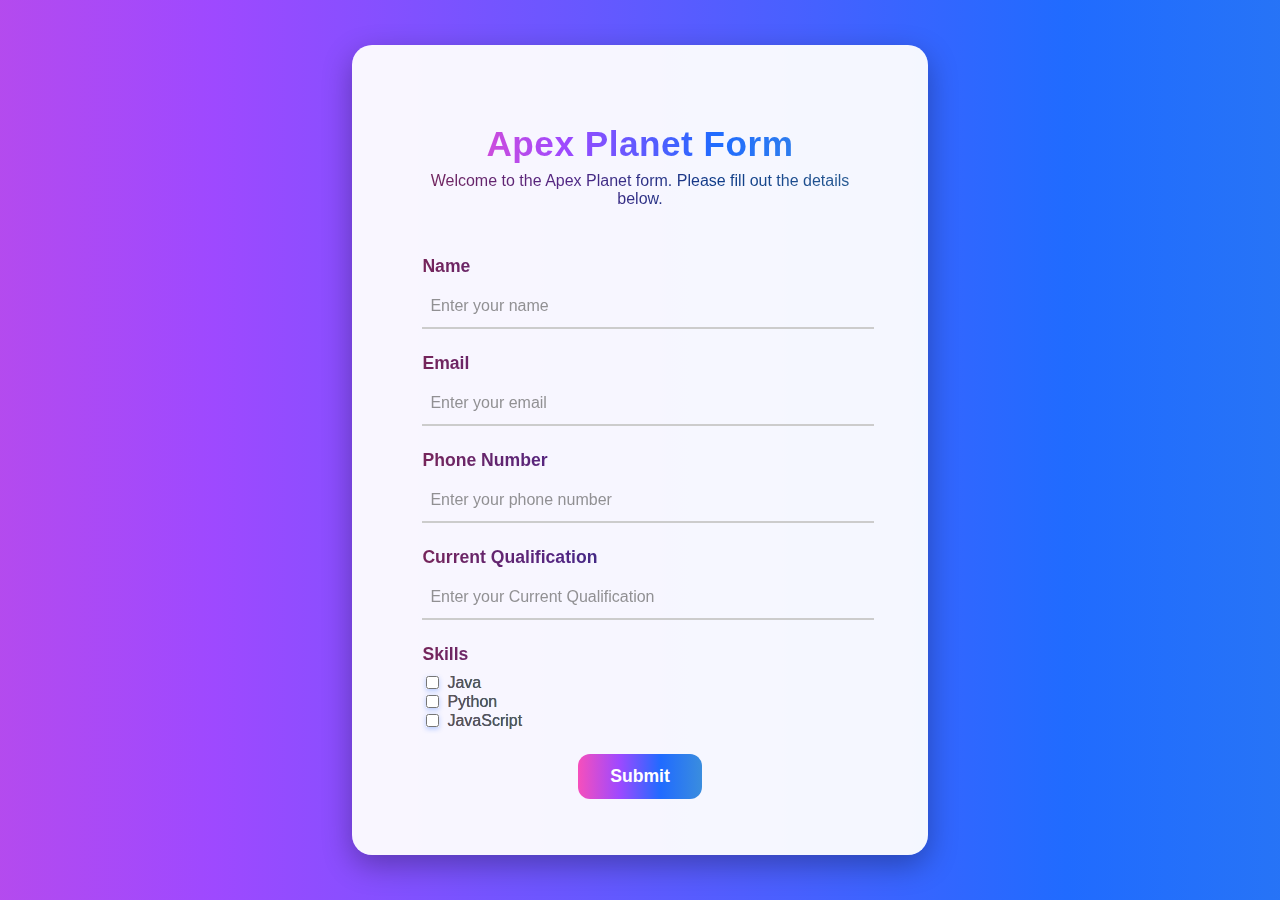
<file: index.html>
<!DOCTYPE html>
<html lang="en">
<head>
    <meta charset="UTF-8">
    <meta name="viewport" content="width=device-width, initial-scale=1.0">
    <title>Apex Planet Task - 2</title>
    <link rel="stylesheet" href="style.css">
</head>
<body>
    <div class="container">
        <header class="form-header">
            <h1>Apex Planet Form</h1>
            <p>Welcome to the Apex Planet form. Please fill out the details below.</p>
        </header>
        <div class="form-container">
            <form action="todo.html" method="GET">
                <div class="form-group">
                    <label for="name">Name</label>
                    <input type="text" id="name" name="name" placeholder="Enter your name" required>
                </div>
                <div class="form-group">
                    <label for="email">Email</label>
                    <input type="email" id="email" name="email" placeholder="Enter your email" required>
                </div>
                <div class="form-group">
                    <label for="phone number">Phone Number</label>
                    <input type="tel" id="phone number" name="phone number" placeholder="Enter your phone number" required>
                </div>
                <div class="form-group">
                    <label for="current qualification">Current Qualification</label>
                    <input list="Current Qualification"  name="Current Qualification" placeholder="Enter your Current Qualification" required>
                    <datalist id="Current Qualification">
                        <option value="student">
                        <option value="Fresher">
                        <option value="employed">
                        <option value="Other">
                    </datalist>
                </div>
                <div class="form-group">
                    <label>Skills</label>
                    <div class="checkbox-group">
                        <div class="checkbox-item">
                            <input type="checkbox" id="skill1" name="skills" value="Java">
                            <label for="skill1">Java</label>
                        </div>
                        <div class="checkbox-item">
                            <input type="checkbox" id="skill2" name="skills" value="Python">
                            <label for="skill2">Python</label>
                        </div>
                        <div class="checkbox-item">
                            <input type="checkbox" id="skill3" name="skills" value="JavaScript">
                            <label for="skill3">JavaScript</label>
                    </div>
                    </div>
                </div>
                <button type="submit">Submit</button>
            </form>
        </div>
    </div>
</body>
</html>
</file>
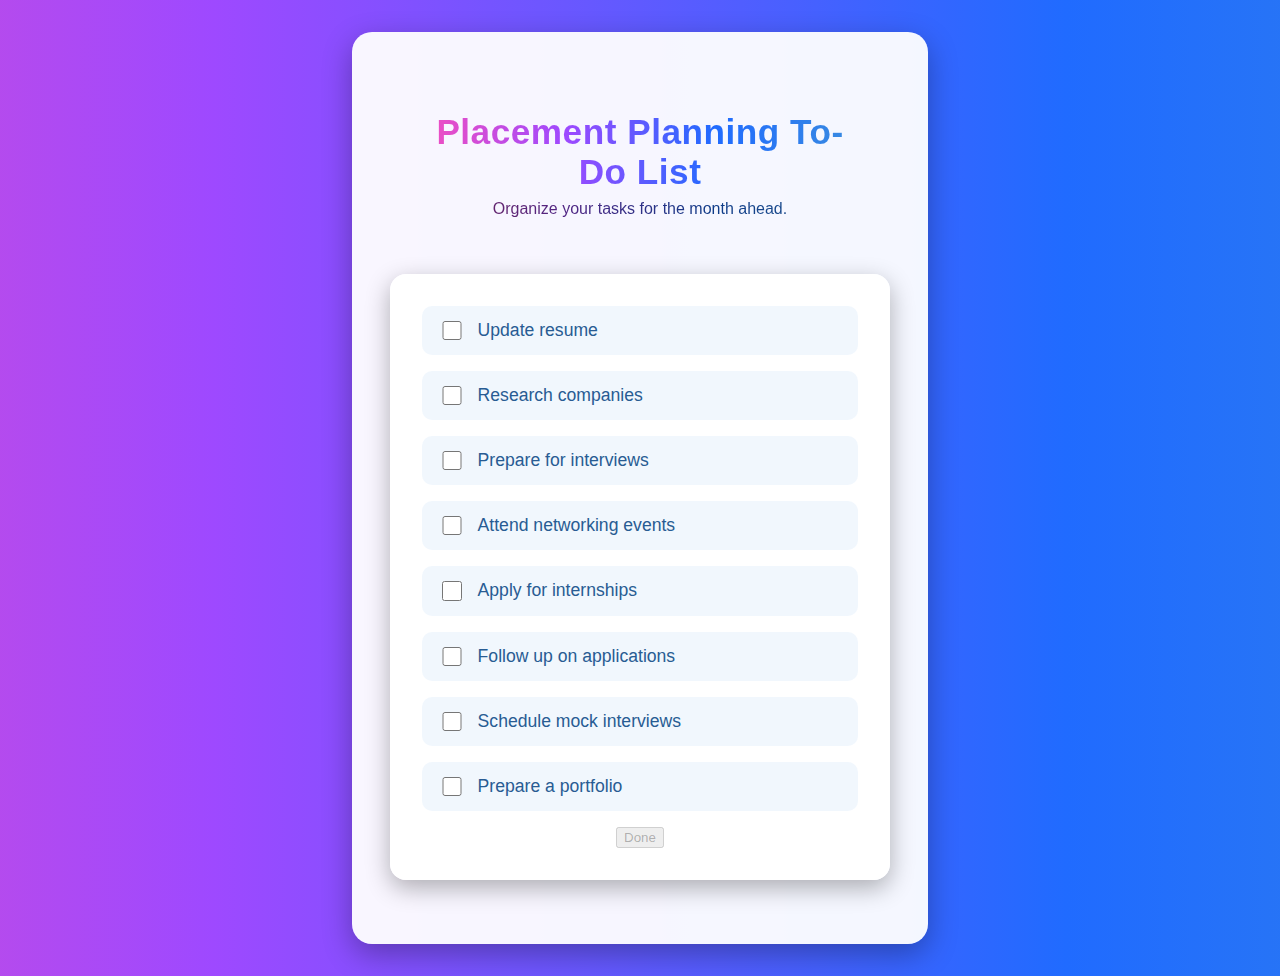
<file: todo.html>
<!DOCTYPE html>
<html lang="en">
<head>
    <meta charset="UTF-8">
    <meta name="viewport" content="width=device-width, initial-scale=1.0">
    <title>Placement Planning To-Do List</title>
    <link rel="stylesheet" href="style.css">
    <style>
        /* Simple celebration style */
        #celebration {
            display: none;
            text-align: center;
            font-size: 2rem;
            color: #206bff;
            margin-top: 2rem;
            animation: pop 0.7s;
        }
        @keyframes pop {
            0% { transform: scale(0.7); opacity: 0; }
            70% { transform: scale(1.1); opacity: 1; }
            100% { transform: scale(1); }
        }
    </style>
</head>
<body>
    <div class="container">
        <header class="form-header">
            <h1>Placement Planning To-Do List</h1>
            <p>Organize your tasks for the month ahead.</p>
        </header>
        <div class="todo-container">
            <ul class="todo-list">
                <li>
                    <input type="checkbox" id="task1">
                    <label for="task1">Update resume</label>
                </li>
                <li>
                    <input type="checkbox" id="task2">
                    <label for="task2">Research companies</label>
                </li>
                <li>
                    <input type="checkbox" id="task3">
                    <label for="task3">Prepare for interviews</label>
                </li>
                <li>
                    <input type="checkbox" id="task4">
                    <label for="task4">Attend networking events</label>
                </li>
                <li>
                    <input type="checkbox" id="task5">
                    <label for="task5">Apply for internships</label>
                </li>
                <li>
                    <input type="checkbox" id="task6">
                    <label for="task6">Follow up on applications</label>
                </li>
                <li>
                    <input type="checkbox" id="task7">
                    <label for="task7">Schedule mock interviews</label>
                </li>
                <li>
                    <input type="checkbox" id="task8">
                    <label for="task8">Prepare a portfolio</label>
                </li>
            </ul>
            <button id="doneBtn" disabled>Done</button>
            <div id="celebration">🎉 Congratulations! All tasks completed! 🎉</div>
        </div>
    </div>
    <script>
        // Enable Done button only when all tasks are checked
        const checkboxes = document.querySelectorAll('.todo-list input[type="checkbox"]');
        const doneBtn = document.getElementById('doneBtn');
        const celebration = document.getElementById('celebration');

        function checkTasks() {
            const allChecked = Array.from(checkboxes).every(cb => cb.checked);
            doneBtn.disabled = !allChecked;
        }

        checkboxes.forEach(cb => cb.addEventListener('change', checkTasks));

        doneBtn.addEventListener('click', () => {
            celebration.style.display = 'block';
            doneBtn.style.display = 'none';
        });
    </script>
</body>
</html>
</file>
<file: style.css>
:root {
    --primary-gradient: linear-gradient(to right, #f64fbc, #9e49ff, #206bff, #3a8dde);
    --text-gradient: linear-gradient(to right, #76255a, #512584, #0e3b88, #285c93);
    --hover-gradient: linear-gradient(to right, #e045a8, #8a3ce6, #1857d6, #2f78b8);
    --shadow-color: rgba(0, 0, 0, 0.3);
    --white-bg: rgba(255, 255, 255, 0.95);
}

body {
    font-family: 'Inter', Arial, Helvetica, sans-serif;
    color: #1a1a1a;
    background-image: var(--primary-gradient);
    background-repeat: no-repeat;
    background-size: cover;
    background-attachment: fixed;
    background-position: center;
    overflow-x: hidden;
    min-height: 100vh;
    margin: 0;
    padding: 0;
    display: flex;
    justify-content: center;
    align-items: center;
}

.container {
    display: flex;
    flex-direction: column;
    align-items: center;
    border-radius: 20px;
    background-color: var(--white-bg);
    box-shadow: 0 10px 30px var(--shadow-color);
    width: 32rem;
    min-height: 36rem;
    margin: 2rem auto;
    padding: 2rem;
    transition: transform 0.3s ease, box-shadow 0.3s ease;
}

.container:hover {
    transform: translateY(-5px);
    box-shadow: 0 15px 40px var(--shadow-color);
}

.form-header {
    text-align: center;
    padding: 1.5rem 2rem;
}

.form-header h1 {
    font-size: 2.2rem;
    font-weight: 700;
    background: var(--primary-gradient);
    -webkit-background-clip: text;
    background-clip: text;
    color: transparent;
    margin-bottom: 0.5rem;
    letter-spacing: 0.5px;
}

.form-header p {
    background: var(--text-gradient);
    -webkit-background-clip: text;
    background-clip: text;
    color: transparent;
    font-size: 1rem;
    font-weight: 500;
    margin: 0;
}

.form-container {
    margin: 1.5rem auto;
    width: 85%;
}

.form-container form {
    display: flex;
    flex-direction: column;
    align-items: flex-start;
    gap: 1.5rem;
}

.form-container .form-group {
    width: 100%;
    position: relative;
}

.form-container label {
    font-size: 1.1rem;
    background: var(--text-gradient);
    -webkit-background-clip: text;
    background-clip: text;
    color: transparent;
    font-weight: 600;
    margin-bottom: 0.5rem;
    display: block;
}

.form-container input[type="text"],
.form-container input[type="email"],
.form-container input[type="tel"],
.form-container input[list="Current Qualification" ]
 {
    width: 100%;
    border: none;
    border-bottom: 2px solid #ccc;
    font-size: 1rem;
    padding: 0.75rem 0.5rem;
    background: transparent;
    transition: border-color 0.3s ease, box-shadow 0.3s ease;
}

.form-container input[type="text"]:focus,
.form-container input[type="email"]:focus,
.form-container input[type="tel"]:focus,
.form-container input[list="Current Qualification"]:focus 
 {
    outline: none;
    border-color: #206bff;
    box-shadow: 0 2px 5px rgba(32, 107, 255, 0.3);
}

.form-container input[type="text"]::placeholder,
.form-container input[type="email"]::placeholder,
.form-container input[type="tel"]::placeholder,
.form-container input[list="Current Qualification"]::placeholder {
    color: #666;
    opacity: 0.7;
}

.form-container .checkbox-group input[type="checkbox"] {
    padding: 1rem 0rem;
    display: flex;
    flex-direction: column;
    gap: 0.5rem; /* Adds space between each checkbox item */
    outline: none;
    border-color: #206bff;
    box-shadow: 0 2px 5px rgba(32, 107, 255, 0.3);
}

.form-container .checkbox-group .checkbox-item {
    display: flex;
    align-items: center;
    gap: 0.5rem; /* Space between checkbox and label */
}


.form-container .checkbox-group label {
    font-size: 1rem;
    color: #565656;
    font-weight: 400;
    margin-bottom: 0; /* Remove margin-bottom to avoid double spacing with gap */
    display: flex;
    align-items: center; /* Vertically center checkbox and label text */
    cursor: pointer;
}

.form-container .checkbox-group input[type="checkbox"] {
    margin-right: 0; /* Space between checkbox and label text */
}

.form-container button[type="submit"] {
    padding: 0.75rem 2rem;
    border: none;
    border-radius: 12px;
    background: var(--primary-gradient);
    color: #ffffff;
    font-size: 1.1rem;
    font-weight: 600;
    cursor: pointer;
    transition: background 0.3s ease, transform 0.2s ease;
    align-self: center;
}

.form-container button[type="submit"]:hover {
    background: var(--hover-gradient);
    transform: scale(1.05);
}

.form-container button[type="submit"]:focus {
    outline: none;
    box-shadow: 0 0 0 3px rgba(32, 107, 255, 0.3);
}

.todo-container {
    width: 85%;
    margin: 2rem auto;
    background-color: var(--white-bg);
    border-radius: 16px;
    box-shadow: 0 8px 24px var(--shadow-color);
    padding: 2rem;
    display: flex;
    flex-direction: column;
    align-items: center;
}

.todo-list {
    list-style: none;
    padding: 0;
    margin: 0;
    width: 100%;
}

.todo-list li {
    display: flex;
    align-items: center;
    background: rgba(58, 141, 222, 0.07);
    border-radius: 10px;
    margin-bottom: 1rem;
    padding: 0.75rem 1rem;
    transition: background 0.2s;
}

.todo-list li:hover {
    background: rgba(58, 141, 222, 0.15);
}

.todo-list input[type="checkbox"] {
    accent-color: #206bff;
    width: 1.2rem;
    height: 1.2rem;
    margin-right: 1rem;
    cursor: pointer;
}

.todo-list label {
    font-size: 1.1rem;
    color: #285c93;
    font-weight: 500;
    cursor: pointer;
    transition: text-decoration 0.2s, color 0.2s;
}

.todo-list input[type="checkbox"]:checked + label {
    text-decoration: line-through;
    color: #888;
}

@media (max-width: 750px) {
    .container {
        width: 70%;
        min-height: 36rem;
        padding: 1.5rem;
    }

    .form-header h1 {
        font-size: 1.8rem;
    }

    .form-header p {
        font-size: 0.9rem;
    }

    .form-container {
        width: 90%;
    }
}

@media (max-width: 600px) {
    .container {
        width: 80%;
        min-height: 38rem;
        padding: 1rem;
    }

    .form-container {
        width: 85%;
        margin: 1rem auto;
    }
}

@media (max-width: 460px) {
    .container {
        width: 90%;
        min-height: 38rem;
        padding: 0.8rem;
    }

    .form-container {
        width: 75%;
        margin: 1rem auto;
    }
}




@keyframes gradientShift {
    0% { background-position: 0% 50%; }
    50% { background-position: 100% 50%; }
    100% { background-position: 0% 50%; }
} /*intresting brooo*/
body {
    background-size: 200% 200%;
    animation: gradientShift 10s ease infinite;
}
</file>
